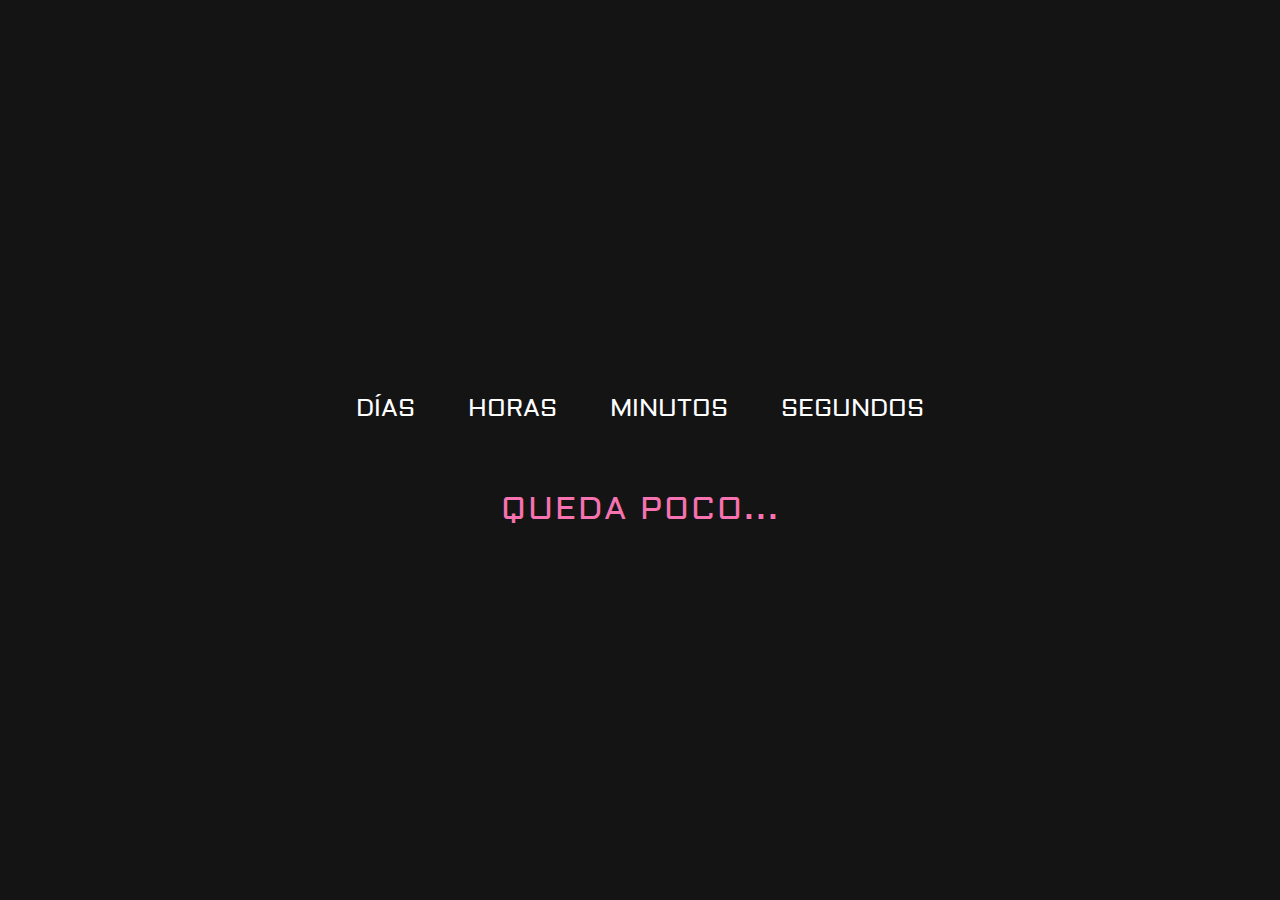
<file: index.html>
<!DOCTYPE html>
<html lang="es">
  <head>
    <meta charset="UTF-8" />
    <meta name="viewport" content="width=device-width, initial-scale=1.0" />
    <link rel="shortcut icon" type="image/png" href="./favicon.png" />
    <title>Sopresa</title>
    <link rel="stylesheet" href="style.css" />
  </head>
  <body>
    <div class="container">
      <h1 id="headline"></h1>
      <div id="countdown">
        <ul>
          <li><span id="days"></span> Días</li>
          <li><span id="hours"></span> Horas</li>
          <li><span id="minutes"></span> Minutos</li>
          <li><span id="seconds"></span> Segundos</li>
        </ul>
      </div>
      <div class="alerta" id="alerta">
        <h1>Queda poco...</h1>
      </div>
      <div id="content" class="emoji" style="display: none">
        <span>🥳</span>
        <span>🎉</span>
        <span>🎂</span>

        <button
          id="redirectButton"
          class="btn-redirect"
          onclick="window.location.href='./happy-birthday-master/index.html'"
        >
          Ir a la página 🎉
        </button>
        
      </div>
    </div>

    <script src="script.js"></script>
  </body>
</html>
</file>
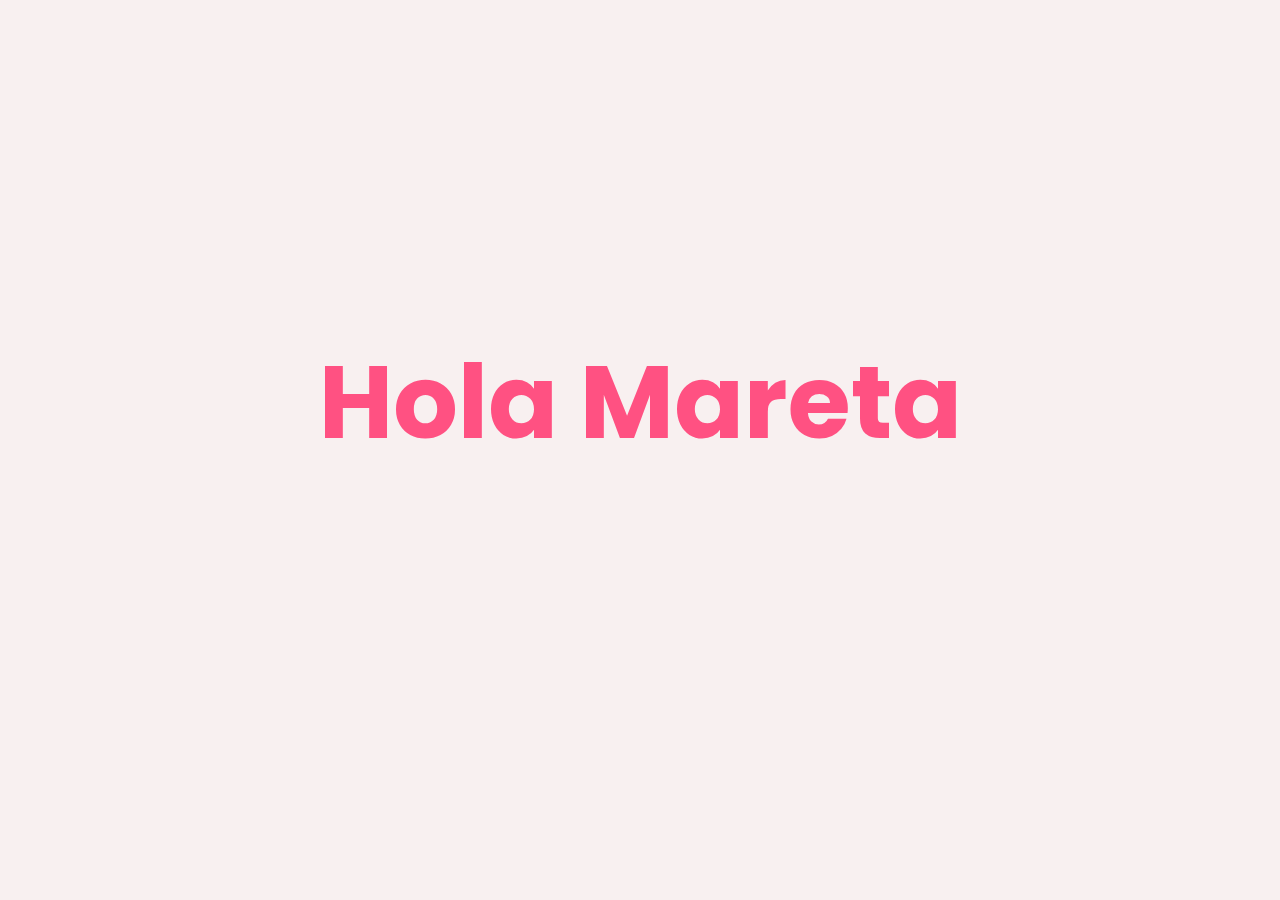
<file: happy-birthday-master/index.html>
<!DOCTYPE html>
<html lang="en">

<head>
  <meta charset="UTF-8">
  <meta name="viewport" content="width=device-width, initial-scale=1.0">
  <meta http-equiv="X-UA-Compatible" content="ie=edge">
  <title>Sopresa</title>
  <link href="https://fonts.googleapis.com/css?family=Work+Sans:300,400" rel="stylesheet">
  <link rel="shortcut icon" type="image/png" href="img/favicon.png" />
  <link rel="stylesheet" href="style/style.css">
</head>

<body>
  <div class="container">
    <div class="one">
      <h1 class="one">
        <span data-node-name="greeting">Hey</span>
        <span data-node-name="name">Lydia</span>
      </h1>
      <p class="two" data-node-name="greetingText"></p>
    </div>
    <div class="three">
      <p data-node-name="text1">It's your birthday!!! :D</p>
    </div>
    <div class="three-extra">
      <p data-node-name="text1Extra">It's your birthday!!! :D</p>
    </div>
    <div class="four">
      <div class="text-box">
        <p class="hbd-chatbox" data-node-name="textInChatBox">Happy birthday to you!! Yeee! Many many happy blah...</p>
        <p class="fake-btn" data-node-name="sendButtonLabel">Send</p>
      </div>
    </div>
    <div class="five">
      <p class="idea-1" data-node-name="text2">That's what I was going to do.</p>
      <p class="idea-2" data-node-name="text3">But then I stopped.</p>
      <p class="idea-3">
        <span data-node-name="text4">I realised, I wanted to do something</span><br>
        <br><strong data-node-name="text4Adjective">special</strong></p>
      <p class="idea-4" data-node-name="text5Entry">Because,</p>
      <p class="idea-5">
        <span data-node-name="text5Content">You are Special</span>
        <span class="smiley" data-node-name="smiley">:)</span>
      </p>
      <p class="idea-6" data-node-name="text6"></p>
      <p class="idea-7" data-node-name="text7"></p>
      <p class="idea-8">
        <span data-node-name="bigTextPart1">S</span>
        <span data-node-name="bigTextPart2">O</span>
      </p>
      <p class="idea-9" data-node-name="text8"></p>
      <p class="idea-10" data-node-name="text9"></p>
      <p class="idea-11" data-node-name="text10"></p>
      <p class="idea-12" data-node-name="text11"></p>
    </div>


    <div class="seven">
      <div class="baloons">
        <img src="img/ballon2.svg" alt="">
        <img src="img/ballon1.svg" alt="">
        <img src="img/ballon3.svg" alt="">
        <img src="img/ballon1.svg" alt="">
        <img src="img/ballon2.svg" alt="">
        <img src="img/ballon3.svg" alt="">
        <img src="img/ballon2.svg" alt="">
        <img src="img/ballon3.svg" alt="">
        <img src="img/ballon1.svg" alt="">
        <img src="img/ballon2.svg" alt="">
        <img src="img/ballon3.svg" alt="">
        <img src="img/ballon2.svg" alt="">
        <img src="img/ballon1.svg" alt="">
        <img src="img/ballon3.svg" alt="">
        <img src="img/ballon2.svg" alt="">
        <img src="img/ballon3.svg" alt="">
        <img src="img/ballon1.svg" alt="">
        <img src="img/ballon2.svg" alt="">
        <img src="img/ballon1.svg" alt="">
        <img src="img/ballon3.svg" alt="">
        <img src="img/ballon3.svg" alt="">
        <img src="img/ballon1.svg" alt="">
        <img src="img/ballon2.svg" alt="">
        <img src="img/ballon3.svg" alt="">
        <img src="img/ballon2.svg" alt="">
        <img src="img/ballon1.svg" alt="">
        <img src="img/ballon3.svg" alt="">
        <img src="img/ballon2.svg" alt="">
        <img src="img/ballon3.svg" alt="">
        <img src="img/ballon1.svg" alt="">
        <img src="img/ballon2.svg" alt="">
        <img src="img/ballon1.svg" alt="">
        <img src="img/ballon3.svg" alt="">
      </div>
    </div>
  </div>
</body>

<script src="https://cdnjs.cloudflare.com/ajax/libs/gsap/3.12.2/gsap.min.js"></script>
<script type="application/javascript" src="script/main.js"></script>

</html>
</file>
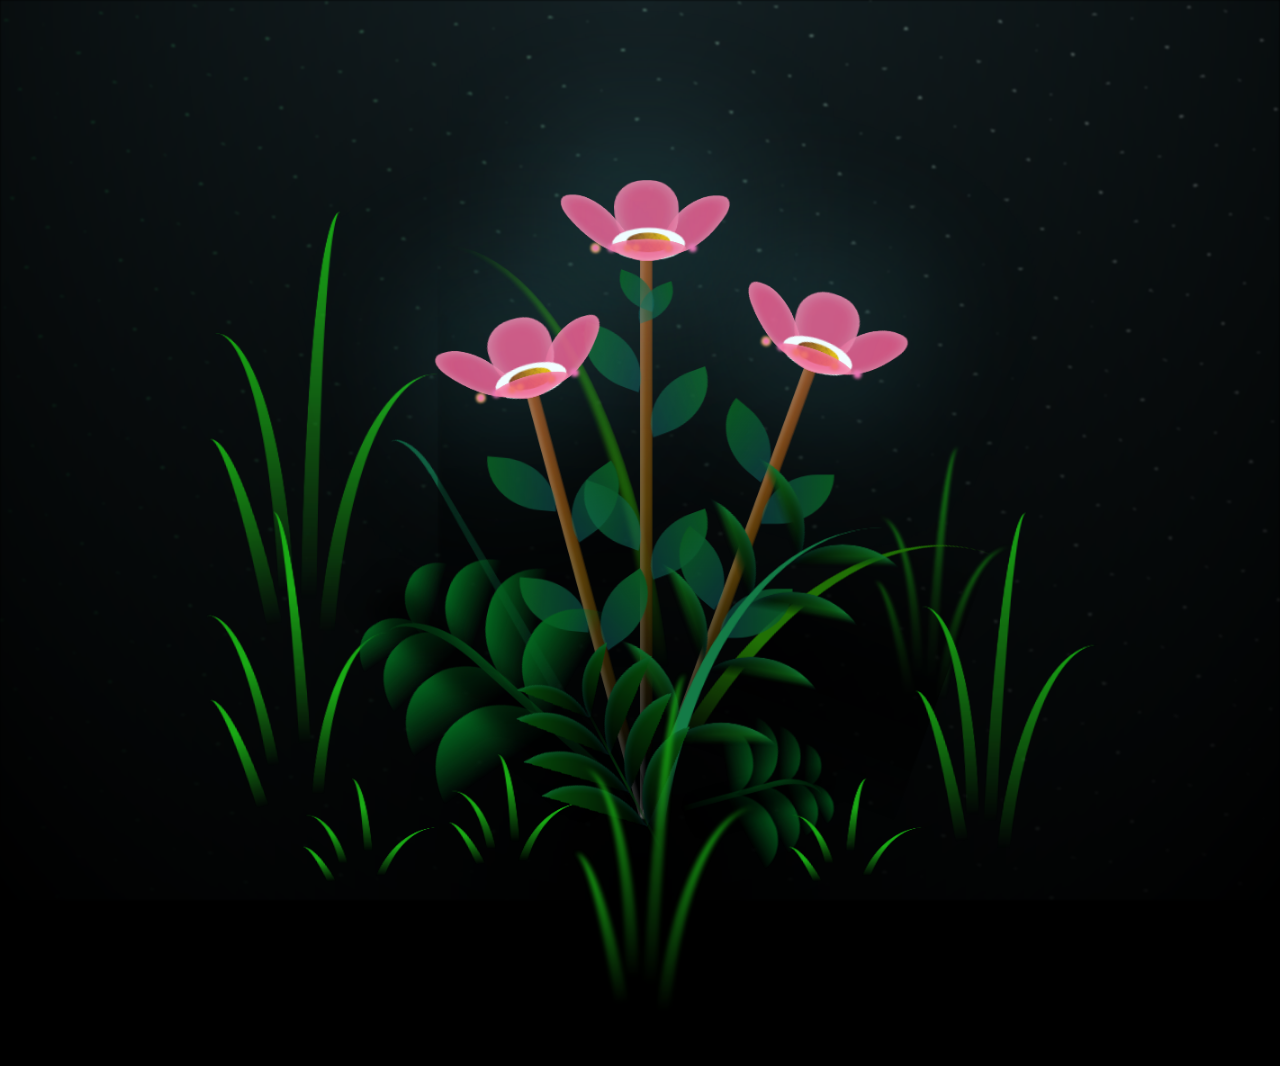
<file: flowers/flower.html>
<!DOCTYPE html>
<html lang="es">
  <head>
    <meta charset="UTF-8" />
    <meta http-equiv="X-UA-Compatible" content="IE=edge" />
    <meta name="viewport" content="width=device-width, initial-scale=1.0" />
    <link rel="stylesheet" href="css/main.css" />
    <link rel="shortcut icon" type="image/png" href="./favicon.png" />
    <title>Sopresa</title>
  </head>
  <body class="container">
    <div class="felicidades-text">
      <p>Felices!!!</p>
      <p class="grande">19</p>
  </div>
  <div class="mensaje-secundario">
      <p>Pásatelo muy bien en tu día cariño<br>😘😘😘</p>
  </div>
    <button class="volver-inicio" onclick="window.location.href='../happy-birthday-master/index.html'">Repetir</button>
  
    <div class="night"></div>
    <div class="flowers">
      <div class="flower flower--1">
        <div class="flower__leafs flower__leafs--1">
          <div class="flower__leaf flower__leaf--1"></div>
          <div class="flower__leaf flower__leaf--2"></div>
          <div class="flower__leaf flower__leaf--3"></div>
          <div class="flower__leaf flower__leaf--4"></div>
          <div class="flower__white-circle"></div>

          <div class="flower__light flower__light--1"></div>
          <div class="flower__light flower__light--2"></div>
          <div class="flower__light flower__light--3"></div>
          <div class="flower__light flower__light--4"></div>
          <div class="flower__light flower__light--5"></div>
          <div class="flower__light flower__light--6"></div>
          <div class="flower__light flower__light--7"></div>
          <div class="flower__light flower__light--8"></div>
        </div>
        <div class="flower__line">
          <div class="flower__line__leaf flower__line__leaf--1"></div>
          <div class="flower__line__leaf flower__line__leaf--2"></div>
          <div class="flower__line__leaf flower__line__leaf--3"></div>
          <div class="flower__line__leaf flower__line__leaf--4"></div>
          <div class="flower__line__leaf flower__line__leaf--5"></div>
          <div class="flower__line__leaf flower__line__leaf--6"></div>
        </div>
      </div>

      <div class="flower flower--2">
        <div class="flower__leafs flower__leafs--2">
          <div class="flower__leaf flower__leaf--1"></div>
          <div class="flower__leaf flower__leaf--2"></div>
          <div class="flower__leaf flower__leaf--3"></div>
          <div class="flower__leaf flower__leaf--4"></div>
          <div class="flower__white-circle"></div>

          <div class="flower__light flower__light--1"></div>
          <div class="flower__light flower__light--2"></div>
          <div class="flower__light flower__light--3"></div>
          <div class="flower__light flower__light--4"></div>
          <div class="flower__light flower__light--5"></div>
          <div class="flower__light flower__light--6"></div>
          <div class="flower__light flower__light--7"></div>
          <div class="flower__light flower__light--8"></div>
        </div>
        <div class="flower__line">
          <div class="flower__line__leaf flower__line__leaf--1"></div>
          <div class="flower__line__leaf flower__line__leaf--2"></div>
          <div class="flower__line__leaf flower__line__leaf--3"></div>
          <div class="flower__line__leaf flower__line__leaf--4"></div>
        </div>
      </div>

      <div class="flower flower--3">
        <div class="flower__leafs flower__leafs--3">
          <div class="flower__leaf flower__leaf--1"></div>
          <div class="flower__leaf flower__leaf--2"></div>
          <div class="flower__leaf flower__leaf--3"></div>
          <div class="flower__leaf flower__leaf--4"></div>
          <div class="flower__white-circle"></div>

          <div class="flower__light flower__light--1"></div>
          <div class="flower__light flower__light--2"></div>
          <div class="flower__light flower__light--3"></div>
          <div class="flower__light flower__light--4"></div>
          <div class="flower__light flower__light--5"></div>
          <div class="flower__light flower__light--6"></div>
          <div class="flower__light flower__light--7"></div>
          <div class="flower__light flower__light--8"></div>
        </div>
        <div class="flower__line">
          <div class="flower__line__leaf flower__line__leaf--1"></div>
          <div class="flower__line__leaf flower__line__leaf--2"></div>
          <div class="flower__line__leaf flower__line__leaf--3"></div>
          <div class="flower__line__leaf flower__line__leaf--4"></div>
        </div>
      </div>

      <div class="grow-ans" style="--d: 1.2s">
        <div class="flower__g-long">
          <div class="flower__g-long__top"></div>
          <div class="flower__g-long__bottom"></div>
        </div>
      </div>

      <div class="growing-grass">
        <div class="flower__grass flower__grass--1">
          <div class="flower__grass--top"></div>
          <div class="flower__grass--bottom"></div>
          <div class="flower__grass__leaf flower__grass__leaf--1"></div>
          <div class="flower__grass__leaf flower__grass__leaf--2"></div>
          <div class="flower__grass__leaf flower__grass__leaf--3"></div>
          <div class="flower__grass__leaf flower__grass__leaf--4"></div>
          <div class="flower__grass__leaf flower__grass__leaf--5"></div>
          <div class="flower__grass__leaf flower__grass__leaf--6"></div>
          <div class="flower__grass__leaf flower__grass__leaf--7"></div>
          <div class="flower__grass__leaf flower__grass__leaf--8"></div>
          <div class="flower__grass__overlay"></div>
        </div>
      </div>

      <div class="growing-grass">
        <div class="flower__grass flower__grass--2">
          <div class="flower__grass--top"></div>
          <div class="flower__grass--bottom"></div>
          <div class="flower__grass__leaf flower__grass__leaf--1"></div>
          <div class="flower__grass__leaf flower__grass__leaf--2"></div>
          <div class="flower__grass__leaf flower__grass__leaf--3"></div>
          <div class="flower__grass__leaf flower__grass__leaf--4"></div>
          <div class="flower__grass__leaf flower__grass__leaf--5"></div>
          <div class="flower__grass__leaf flower__grass__leaf--6"></div>
          <div class="flower__grass__leaf flower__grass__leaf--7"></div>
          <div class="flower__grass__leaf flower__grass__leaf--8"></div>
          <div class="flower__grass__overlay"></div>
        </div>
      </div>

      <div class="grow-ans" style="--d: 2.4s">
        <div class="flower__g-right flower__g-right--1">
          <div class="leaf"></div>
        </div>
      </div>

      <div class="grow-ans" style="--d: 2.8s">
        <div class="flower__g-right flower__g-right--2">
          <div class="leaf"></div>
        </div>
      </div>

      <div class="grow-ans" style="--d: 2.8s">
        <div class="flower__g-front">
          <div
            class="flower__g-front__leaf-wrapper flower__g-front__leaf-wrapper--1"
          >
            <div class="flower__g-front__leaf"></div>
          </div>
          <div
            class="flower__g-front__leaf-wrapper flower__g-front__leaf-wrapper--2"
          >
            <div class="flower__g-front__leaf"></div>
          </div>
          <div
            class="flower__g-front__leaf-wrapper flower__g-front__leaf-wrapper--3"
          >
            <div class="flower__g-front__leaf"></div>
          </div>
          <div
            class="flower__g-front__leaf-wrapper flower__g-front__leaf-wrapper--4"
          >
            <div class="flower__g-front__leaf"></div>
          </div>
          <div
            class="flower__g-front__leaf-wrapper flower__g-front__leaf-wrapper--5"
          >
            <div class="flower__g-front__leaf"></div>
          </div>
          <div
            class="flower__g-front__leaf-wrapper flower__g-front__leaf-wrapper--6"
          >
            <div class="flower__g-front__leaf"></div>
          </div>
          <div
            class="flower__g-front__leaf-wrapper flower__g-front__leaf-wrapper--7"
          >
            <div class="flower__g-front__leaf"></div>
          </div>
          <div
            class="flower__g-front__leaf-wrapper flower__g-front__leaf-wrapper--8"
          >
            <div class="flower__g-front__leaf"></div>
          </div>
          <div class="flower__g-front__line"></div>
        </div>
      </div>

      <div class="grow-ans" style="--d: 3.2s">
        <div class="flower__g-fr">
          <div class="leaf"></div>
          <div class="flower__g-fr__leaf flower__g-fr__leaf--1"></div>
          <div class="flower__g-fr__leaf flower__g-fr__leaf--2"></div>
          <div class="flower__g-fr__leaf flower__g-fr__leaf--3"></div>
          <div class="flower__g-fr__leaf flower__g-fr__leaf--4"></div>
          <div class="flower__g-fr__leaf flower__g-fr__leaf--5"></div>
          <div class="flower__g-fr__leaf flower__g-fr__leaf--6"></div>
          <div class="flower__g-fr__leaf flower__g-fr__leaf--7"></div>
          <div class="flower__g-fr__leaf flower__g-fr__leaf--8"></div>
        </div>
      </div>

      <div class="long-g long-g--0">
        <div class="grow-ans" style="--d: 3s">
          <div class="leaf leaf--0"></div>
        </div>
        <div class="grow-ans" style="--d: 2.2s">
          <div class="leaf leaf--1"></div>
        </div>
        <div class="grow-ans" style="--d: 3.4s">
          <div class="leaf leaf--2"></div>
        </div>
        <div class="grow-ans" style="--d: 3.6s">
          <div class="leaf leaf--3"></div>
        </div>
      </div>

      <div class="long-g long-g--1">
        <div class="grow-ans" style="--d: 3.6s">
          <div class="leaf leaf--0"></div>
        </div>
        <div class="grow-ans" style="--d: 3.8s">
          <div class="leaf leaf--1"></div>
        </div>
        <div class="grow-ans" style="--d: 4s">
          <div class="leaf leaf--2"></div>
        </div>
        <div class="grow-ans" style="--d: 4.2s">
          <div class="leaf leaf--3"></div>
        </div>
      </div>

      <div class="long-g long-g--2">
        <div class="grow-ans" style="--d: 4s">
          <div class="leaf leaf--0"></div>
        </div>
        <div class="grow-ans" style="--d: 4.2s">
          <div class="leaf leaf--1"></div>
        </div>
        <div class="grow-ans" style="--d: 4.4s">
          <div class="leaf leaf--2"></div>
        </div>
        <div class="grow-ans" style="--d: 4.6s">
          <div class="leaf leaf--3"></div>
        </div>
      </div>

      <div class="long-g long-g--3">
        <div class="grow-ans" style="--d: 4s">
          <div class="leaf leaf--0"></div>
        </div>
        <div class="grow-ans" style="--d: 4.2s">
          <div class="leaf leaf--1"></div>
        </div>
        <div class="grow-ans" style="--d: 3s">
          <div class="leaf leaf--2"></div>
        </div>
        <div class="grow-ans" style="--d: 3.6s">
          <div class="leaf leaf--3"></div>
        </div>
      </div>

      <div class="long-g long-g--4">
        <div class="grow-ans" style="--d: 4s">
          <div class="leaf leaf--0"></div>
        </div>
        <div class="grow-ans" style="--d: 4.2s">
          <div class="leaf leaf--1"></div>
        </div>
        <div class="grow-ans" style="--d: 3s">
          <div class="leaf leaf--2"></div>
        </div>
        <div class="grow-ans" style="--d: 3.6s">
          <div class="leaf leaf--3"></div>
        </div>
      </div>

      <div class="long-g long-g--5">
        <div class="grow-ans" style="--d: 4s">
          <div class="leaf leaf--0"></div>
        </div>
        <div class="grow-ans" style="--d: 4.2s">
          <div class="leaf leaf--1"></div>
        </div>
        <div class="grow-ans" style="--d: 3s">
          <div class="leaf leaf--2"></div>
        </div>
        <div class="grow-ans" style="--d: 3.6s">
          <div class="leaf leaf--3"></div>
        </div>
      </div>

      <div class="long-g long-g--6">
        <div class="grow-ans" style="--d: 4.2s">
          <div class="leaf leaf--0"></div>
        </div>
        <div class="grow-ans" style="--d: 4.4s">
          <div class="leaf leaf--1"></div>
        </div>
        <div class="grow-ans" style="--d: 4.6s">
          <div class="leaf leaf--2"></div>
        </div>
        <div class="grow-ans" style="--d: 4.8s">
          <div class="leaf leaf--3"></div>
        </div>
      </div>

      <div class="long-g long-g--7">
        <div class="grow-ans" style="--d: 3s">
          <div class="leaf leaf--0"></div>
        </div>
        <div class="grow-ans" style="--d: 3.2s">
          <div class="leaf leaf--1"></div>
        </div>
        <div class="grow-ans" style="--d: 3.5s">
          <div class="leaf leaf--2"></div>
        </div>
        <div class="grow-ans" style="--d: 3.6s">
          <div class="leaf leaf--3"></div>
        </div>
      </div>
    </div>

    <script src="main.js"></script>
  </body>
</html>
</file>
<file: style.css>
@import url('https://fonts.googleapis.com/css2?family=Aldrich&family=Damion&family=Lobster&family=Luxurious+Script&display=swap');
/* general styling */
:root {
    --smaller: 0.75;
    --primary-color: #1e1e1e;
    --secondary-color: #252525;
    --text-color: #f5f5f5;
    --accent-color: #f672b0;
  }  

* {
  box-sizing: border-box;
  margin: 0;
  padding: 0;
}

html,
body {
  height: 100%;
  margin: 0;
  font-family: "Aldrich", serif;
}

body {
  align-items: center;
  background-color: #141414;
  display: flex;
}

.container {
  color: #333;
  margin: 0 auto;
  text-align: center;
}

h1 {
  font-weight: normal;
  letter-spacing: 0.125rem;
  text-transform: uppercase;
  color: var(--accent-color);
}

li {
  display: inline-block;
  font-size: 1.5em;
  list-style-type: none;
  padding: 1em;
  text-transform: uppercase;
  color: white;
  border-radius: 15px;
}

li span {
  display: block;
  font-size: 4.5rem;
  transition: transform 0.3s ease-out, opacity 0.3s ease-out;
  opacity: 1;
}
li span #days,#hours,#minutes,#seconds{
  color: #f672b0;
}
/* Efecto cuando cambia el número */
li span.changed {
  opacity: 0;
  transform: scale(0.8);
  animation: fadeInScale 0.5s ease-out forwards;
}
/* 🎈 Animación del contenido final */
.emoji {
  display: none;
  padding: 1rem;
  animation: bounceIn 0.8s ease-out forwards;
}
.emoji1 {
  padding: 1rem;
  animation: bounceIn 0.8s ease-out forwards;
}
@keyframes bounceIn {
  0% { transform: scale(0.5); opacity: 0; }
  60% { transform: scale(1.1); opacity: 1; }
  100% { transform: scale(1); }
}


.emoji1 {
  padding: 1rem;
}
.emoji span {
  font-size: 4rem;
  padding: 0 0.5rem;
}
.emoji1 span {
  font-size: 4rem;
  padding: 0 0.5rem;
}
/* Estilos para el botón de redirección */
.btn-redirect {
  margin: auto;
  display: none; /* Inicialmente oculto */
  margin-top: 20px;
  padding: 12px 24px;
  font-size: 18px;
  font-weight: bold;
  color: white;
  background-color: #ff4f81;
  border: none;
  border-radius: 8px;
  cursor: pointer;
  transition: background 0.3s ease, transform 0.2s ease;
}

/* Efecto hover */
.btn-redirect:hover {
  background-color: #ff789e;
  transform: scale(1.05);
}

/* Efecto al hacer clic */
.btn-redirect:active {
  background-color: #ff789e;
  transform: scale(0.95);
}
.btn-redirect1 {
  margin: auto;
  margin-top: 20px;
  padding: 12px 24px;
  font-size: 18px;
  font-weight: bold;
  color: white;
  background-color: #ff4f81;
  border: none;
  border-radius: 8px;
  cursor: pointer;
  transition: background 0.3s ease, transform 0.2s ease;
}

/* Efecto hover */
.btn-redirect1:hover {
  background-color: #e04e2a;
  transform: scale(1.05);
}

/* Efecto al hacer clic */
.btn-redirect1:active {
  background-color: #c74420;
  transform: scale(0.95);
}
.alerta {
  margin-top: 40px;
}
.alerta h1{
  color: #f672b0;
}
@media all and (max-width: 768px) {
  h1 {
    font-size: calc(1.5rem * var(--smaller));
  }

  li {
    font-size: calc(1.125rem * var(--smaller));
  }

  li span {
    font-size: calc(3.375rem * var(--smaller));
  }
}
</file>
<file: happy-birthday-master/style/style.css>
@import url('https://fonts.googleapis.com/css2?family=Poppins:wght@300;400;600&display=swap');

html {
  box-sizing: border-box;
}

body {
  margin: 0;
  font-family: 'Poppins', sans-serif;
  background-color: #f8f0f0;
  color: #333;
}

.container {
  display: flex;
  height: 100vh;
  width: 100%;
  margin: 0 auto;
  text-align: center;
  visibility: hidden;
  position: relative;
  overflow: hidden;
}

.container div.six {
  top: 10vh;
  z-index: 1;
}

.container div.seven,
.container div.eight {
  width: 100vw;
  height: 100vh;
  position: fixed;
  top: 0;
}

.container > div {
  position: absolute;
  width: 100%;
  height: 100vh;
  flex-direction: column;
  left: 0;
  right: 0;
  display: flex;
  justify-content: center;
  align-items: center;
  align-content: center;
}

.one {
  font-size: 8vw; /* Tamaño ajustable */
  color: #ff4f81;
}

.one > img {
  vertical-align: middle;
  margin-bottom: 10px;
  max-width: 100%;
  height: auto;
}

.two {
  font-size: 3rem; /* Ajustado para mejor legibilidad */
  font-weight: lighter;
  color: #ff69b4;
}

.three {
  font-size: 8vw;
  color: #ff1493;
}

.three-extra {
  font-size: 5vw;
  color: #d63e70;
}

.four .text-box {
  width: 600px;
  margin: 0 auto;
  border: 3px solid #ff8db1;
  background-color: #ffe1f1;
  border-radius: 5px;
  padding: 10px;
  position: relative;
  box-shadow: 2px 2px 10px rgba(0, 0, 0, 0.5); /* Sombra para profundidad */
}

.text-box p {
  margin: 0;
  text-align: left;
  color: #444;
}

.text-box span {
  visibility: hidden;
}

.text-box .fake-btn {
  position: absolute;
  right: 5px;
  bottom: 5px;
  color: #fff;
  background-color: #ff4f81;
  padding: 5px 8px;
  border-radius: 3px;
}

.five p {
  font-size: 2rem;
  position: absolute;
  left: 0;
  right: 0;
}
.idea-1,
.idea-2,
.idea-3 {
  font-size: 2rem;
  color: #d63e70;
}
.idea-3 strong {
  padding: 3px 5px;
  border-radius: 3px;
  display: inline-block;
  color: #ff1493;
}
.idea-4{
  font-size: 2rem;
  color: #ff8db1;
}
.five .idea-5 {
  font-size: 2rem;
  color: #ff8db1;
}

.idea-5 span,
.idea-6 span,
.wish-hbd span {
  display: inline-block;
}

.idea-6 span {
  font-size: 15rem;
}
.idea-6 {
  font-size: 2rem;
  color: #ff66b2; /* Rosa suave */
}

.idea-7 {
  font-size: 2rem;
  color: #ff4d94; /* Rosa oscuro */
}

.idea-8 {
  font-size: 3rem;
  color: #ff1493; /* Rosa brillante */
}

.idea-9, .idea-10, .idea-11, .idea-12 {
  font-size: 2rem;
  color: #d63e70; /* Rosa claro */
}
.six {
  position: relative;
}

.six img {
  display: inline-block;
  max-width: 100%;
  height: auto;
}

.six .hat {
  position: absolute;
  width: 80px;
  top: -35px;
  left: 41.5%;
}

.baloons img {
  display: inline-block;
  position: absolute;
}

.baloons img:nth-child(even) {
  left: -10%;
}

.baloons img:nth-child(odd) {
  right: -10%;
}

.baloons img:nth-child(3n + 0) {
  left: 30%;
}

.eight svg {
  width: 25px;
  position: absolute;
  top: 0;
  left: 0;
  visibility: hidden;
  z-index: -1;
}

.eight svg:nth-child(1) {
  top: 7vh;
  left: 5vw;
  fill: #bd6ecf;
}

.eight svg:nth-child(2) {
  top: 23vh;
  left: 35vw;
  fill: #7dd175;
}

.eight svg:nth-child(3) {
  top: 33vh;
  left: 23vw;
  fill: #349d8b;
}

.eight svg:nth-child(4) {
  top: 43vh;
  left: 57vw;
  fill: #347a9d;
}

.eight svg:nth-child(5) {
  top: 68vh;
  left: 7vw;
  fill: #c66053;
}

.eight svg:nth-child(6) {
  top: 42vh;
  left: 77vw;
  fill: #bfaa40;
}

.eight svg:nth-child(7) {
  top: 68vh;
  left: 83vw;
  fill: #e3bae8;
}

.eight svg:nth-child(8) {
  top: 86vh;
  left: 37vw;
  fill: #8762cb;
}

.eight svg:nth-child(9) {
  top: 94vh;
  left: 87vw;
  fill: #9a90da;
}

.wish-hbd {
  font-size: 3em;
  margin: 0;
  text-transform: uppercase;
}

.wish h5 {
  font-weight: lighter;
  font-size: 2rem;
  margin: 10px 0 0;
}

.nine p {
  font-size: 2rem;
  font-weight: lighter;
}

#replay {
  z-index: 3;
  cursor: pointer;
}

/* Media Queries */
@media screen and (max-height: 1000px) {
  .six .hat {
    left: 40%;
  }
}

@media screen and (max-height: 800px) {
  .six .hat {
    left: 37%;
  }
}

@media screen and (max-height: 700px) {
  .six .hat {
    left: 32%;
  }
}

@media screen and (max-height: 850px) and (max-width: 450px) {
  .six .hat {
    left: 32%;
  }
}

@media screen and (max-width: 500px) {
  .container {
    width: 95%;
  }

  .four .text-box {
    width: 93%;
  }


  .idea-5 span {
    display: block;
  }

  .idea-6 span {
    font-size: 10rem;
  }

  .six .hat {
    width: 50px;
    top: -20px;
  }

  .wish-hbd {
    font-size: 2.5rem; /* Más grande para móviles */
  }

  .wish h5 {
    font-size: 1.4rem;
  }

  .nine p {
    font-size: 1.5rem;
    font-weight: lighter;
  }

  .one {
    font-size: 10vw; /* Ajustado para pantallas pequeñas */
  }

  .two {
    font-size: 2rem;
  }

  .three {
    font-size: 8vw;
  }
}
</file>
<file: flowers/css/main.css>
*,
*::after,
*::before {
  padding: 0;
  margin: 0;
  box-sizing: border-box;
}

:root {
  --dark-color: #000;
  font-family: "Poppins",Arial, Helvetica, sans-serif;
}

body {
  display: flex;
  align-items: flex-end;
  justify-content: center;
  min-height: 100vh;
  background-color: var(--dark-color);
  overflow: hidden;
  perspective: 1000px;
}

.night {
  position: fixed;
  left: 50%;
  top: 0;
  transform: translateX(-50%);
  width: 100%;
  height: 100%;
  filter: blur(0.1vmin);
  background-image: radial-gradient(ellipse at top, transparent 0%, var(--dark-color)), radial-gradient(ellipse at bottom, var(--dark-color), rgba(145, 233, 255, 0.2)), repeating-linear-gradient(220deg, rgb(0, 0, 0) 0px, rgb(0, 0, 0) 19px, transparent 19px, transparent 22px), repeating-linear-gradient(189deg, rgb(0, 0, 0) 0px, rgb(0, 0, 0) 19px, transparent 19px, transparent 22px), repeating-linear-gradient(148deg, rgb(0, 0, 0) 0px, rgb(0, 0, 0) 19px, transparent 19px, transparent 22px), linear-gradient(90deg, rgb(7, 107, 42), rgb(240, 240, 240));
}

.flowers {
  position: relative;
  transform: scale(0.9);
}

.flower {
  position: absolute;
  bottom: 10vmin;
  transform-origin: bottom center;
  z-index: 10;
  --fl-speed: 0.3s;
}
.flower--1 {
  -webkit-animation: moving-flower-1 4s linear infinite;
          animation: moving-flower-1 4s linear infinite;
}
.flower--1 .flower__line {
  height: 70vmin;
  -webkit-animation-delay: 0.3s;
          animation-delay: 0.3s;
}
.flower--1 .flower__line__leaf--1 {
  -webkit-animation: blooming-leaf-right var(--fl-speed) 1.6s backwards;
          animation: blooming-leaf-right var(--fl-speed) 1.6s backwards;
}
.flower--1 .flower__line__leaf--2 {
  -webkit-animation: blooming-leaf-right var(--fl-speed) 1.4s backwards;
          animation: blooming-leaf-right var(--fl-speed) 1.4s backwards;
}
.flower--1 .flower__line__leaf--3 {
  -webkit-animation: blooming-leaf-left var(--fl-speed) 1.2s backwards;
          animation: blooming-leaf-left var(--fl-speed) 1.2s backwards;
}
.flower--1 .flower__line__leaf--4 {
  -webkit-animation: blooming-leaf-left var(--fl-speed) 1s backwards;
          animation: blooming-leaf-left var(--fl-speed) 1s backwards;
}
.flower--1 .flower__line__leaf--5 {
  -webkit-animation: blooming-leaf-right var(--fl-speed) 1.8s backwards;
          animation: blooming-leaf-right var(--fl-speed) 1.8s backwards;
}
.flower--1 .flower__line__leaf--6 {
  -webkit-animation: blooming-leaf-left var(--fl-speed) 2s backwards;
          animation: blooming-leaf-left var(--fl-speed) 2s backwards;
}
.flower--2 {
  left: 50%;
  transform: rotate(20deg);
  -webkit-animation: moving-flower-2 4s linear infinite;
          animation: moving-flower-2 4s linear infinite;
}
.flower--2 .flower__line {
  height: 60vmin;
  -webkit-animation-delay: 0.6s;
          animation-delay: 0.6s;
}
.flower--2 .flower__line__leaf--1 {
  -webkit-animation: blooming-leaf-right var(--fl-speed) 1.9s backwards;
          animation: blooming-leaf-right var(--fl-speed) 1.9s backwards;
}
.flower--2 .flower__line__leaf--2 {
  -webkit-animation: blooming-leaf-right var(--fl-speed) 1.7s backwards;
          animation: blooming-leaf-right var(--fl-speed) 1.7s backwards;
}
.flower--2 .flower__line__leaf--3 {
  -webkit-animation: blooming-leaf-left var(--fl-speed) 1.5s backwards;
          animation: blooming-leaf-left var(--fl-speed) 1.5s backwards;
}
.flower--2 .flower__line__leaf--4 {
  -webkit-animation: blooming-leaf-left var(--fl-speed) 1.3s backwards;
          animation: blooming-leaf-left var(--fl-speed) 1.3s backwards;
}
.flower--3 {
  left: 50%;
  transform: rotate(-15deg);
  -webkit-animation: moving-flower-3 4s linear infinite;
          animation: moving-flower-3 4s linear infinite;
}
.flower--3 .flower__line {
  -webkit-animation-delay: 0.9s;
          animation-delay: 0.9s;
}
.flower--3 .flower__line__leaf--1 {
  -webkit-animation: blooming-leaf-right var(--fl-speed) 2.5s backwards;
          animation: blooming-leaf-right var(--fl-speed) 2.5s backwards;
}
.flower--3 .flower__line__leaf--2 {
  -webkit-animation: blooming-leaf-right var(--fl-speed) 2.3s backwards;
          animation: blooming-leaf-right var(--fl-speed) 2.3s backwards;
}
.flower--3 .flower__line__leaf--3 {
  -webkit-animation: blooming-leaf-left var(--fl-speed) 2.1s backwards;
          animation: blooming-leaf-left var(--fl-speed) 2.1s backwards;
}
.flower--3 .flower__line__leaf--4 {
  -webkit-animation: blooming-leaf-left var(--fl-speed) 1.9s backwards;
          animation: blooming-leaf-left var(--fl-speed) 1.9s backwards;
}
.flower__leafs {
  position: relative;
  -webkit-animation: blooming-flower 2s backwards;
          animation: blooming-flower 2s backwards;
}
.flower__leafs--1 {
  -webkit-animation-delay: 1.1s;
          animation-delay: 1.1s;
}
.flower__leafs--2 {
  -webkit-animation-delay: 1.4s;
          animation-delay: 1.4s;
}
.flower__leafs--3 {
  -webkit-animation-delay: 1.7s;
          animation-delay: 1.7s;
}
.flower__leafs::after {
  content: "";
  position: absolute;
  left: 0;
  top: 0;
  transform: translate(-50%, -100%);
  width: 8vmin;
  height: 8vmin;
  background-color: #6bf0ff;
  filter: blur(10vmin);
}
.flower__leaf {
  position: absolute;
  bottom: 0;
  left: 50%;
  width: 8vmin;
  height: 11vmin;
  border-radius: 51% 49% 47% 53%/44% 45% 55% 69%;
  background-color: #f672b0;
  background-image: linear-gradient(to top, #ee5286, #ee5286);
  transform-origin: bottom center;
  opacity: 0.9;
  box-shadow: inset 0 0 2vmin rgba(255, 255, 255, 0.5);
}
.flower__leaf--1 {
  transform: translate(-10%, 1%) rotateY(40deg) rotateX(-50deg);
}
.flower__leaf--2 {
  transform: translate(-50%, -4%) rotateX(40deg);
}
.flower__leaf--3 {
  transform: translate(-90%, 0%) rotateY(45deg) rotateX(50deg);
}
.flower__leaf--4 {
  width: 8vmin;
  height: 8vmin;
  transform-origin: bottom left;
  border-radius: 4vmin 10vmin 4vmin 4vmin;
  transform: translate(0%, 18%) rotateX(70deg) rotate(-43deg);
  background-image: linear-gradient(to top, #ee5286, #ee5286);
  z-index: 1;
  opacity: 0.8;
}
.flower__white-circle {
  position: absolute;
  left: -3.5vmin;
  top: -3vmin;
  width: 9vmin;
  height: 4vmin;
  border-radius: 50%;
  background-color: #fff;
}
.flower__white-circle::after {
  content: "";
  position: absolute;
  left: 50%;
  top: 45%;
  transform: translate(-50%, -50%);
  width: 60%;
  height: 60%;
  border-radius: inherit;
  background-image: repeating-linear-gradient(135deg, rgba(0, 0, 0, 0.03) 0px, rgba(0, 0, 0, 0.03) 1px, transparent 1px, transparent 12px), repeating-linear-gradient(45deg, rgba(0, 0, 0, 0.03) 0px, rgba(0, 0, 0, 0.03) 1px, transparent 1px, transparent 12px), repeating-linear-gradient(67.5deg, rgba(0, 0, 0, 0.03) 0px, rgba(0, 0, 0, 0.03) 1px, transparent 1px, transparent 12px), repeating-linear-gradient(135deg, rgba(0, 0, 0, 0.03) 0px, rgba(0, 0, 0, 0.03) 1px, transparent 1px, transparent 12px), repeating-linear-gradient(45deg, rgba(0, 0, 0, 0.03) 0px, rgba(0, 0, 0, 0.03) 1px, transparent 1px, transparent 12px), repeating-linear-gradient(112.5deg, rgba(0, 0, 0, 0.03) 0px, rgba(0, 0, 0, 0.03) 1px, transparent 1px, transparent 12px), repeating-linear-gradient(112.5deg, rgba(0, 0, 0, 0.03) 0px, rgba(0, 0, 0, 0.03) 1px, transparent 1px, transparent 12px), repeating-linear-gradient(45deg, rgba(0, 0, 0, 0.03) 0px, rgba(0, 0, 0, 0.03) 1px, transparent 1px, transparent 12px), repeating-linear-gradient(22.5deg, rgba(0, 0, 0, 0.03) 0px, rgba(0, 0, 0, 0.03) 1px, transparent 1px, transparent 12px), repeating-linear-gradient(45deg, rgba(0, 0, 0, 0.03) 0px, rgba(0, 0, 0, 0.03) 1px, transparent 1px, transparent 12px), repeating-linear-gradient(22.5deg, rgba(0, 0, 0, 0.03) 0px, rgba(0, 0, 0, 0.03) 1px, transparent 1px, transparent 12px), repeating-linear-gradient(135deg, rgba(0, 0, 0, 0.03) 0px, rgba(0, 0, 0, 0.03) 1px, transparent 1px, transparent 12px), repeating-linear-gradient(157.5deg, rgba(0, 0, 0, 0.03) 0px, rgba(0, 0, 0, 0.03) 1px, transparent 1px, transparent 12px), repeating-linear-gradient(67.5deg, rgba(0, 0, 0, 0.03) 0px, rgba(0, 0, 0, 0.03) 1px, transparent 1px, transparent 12px), repeating-linear-gradient(67.5deg, rgba(0, 0, 0, 0.03) 0px, rgba(0, 0, 0, 0.03) 1px, transparent 1px, transparent 12px), linear-gradient(90deg, rgb(127, 47, 21), rgb(255, 206, 0));
}
.flower__line {
  height: 55vmin;
  width: 1.5vmin;
  background-image: linear-gradient(to left, rgba(0, 0, 0, 0.2), transparent, rgba(255, 255, 255, 0.2)), linear-gradient(to top, transparent 10%, #583e08, #944415);
  box-shadow: inset 0 0 2px rgba(0, 0, 0, 0.5);
  -webkit-animation: grow-flower-tree 4s backwards;
          animation: grow-flower-tree 4s backwards;
}
.flower__line__leaf {
  --w: 7vmin;
  --h: calc(var(--w) + 2vmin);
  position: absolute;
  top: 20%;
  left: 90%;
  width: var(--w);
  height: var(--h);
  border-top-right-radius: var(--h);
  border-bottom-left-radius: var(--h);
  background-image: linear-gradient(to top, rgba(20, 117, 122, 0.4), #095721);
}
.flower__line__leaf--1 {
  transform: rotate(70deg) rotateY(30deg);
}
.flower__line__leaf--2 {
  top: 45%;
  transform: rotate(70deg) rotateY(30deg);
}
.flower__line__leaf--3, .flower__line__leaf--4, .flower__line__leaf--6 {
  border-top-right-radius: 0;
  border-bottom-left-radius: 0;
  border-top-left-radius: var(--h);
  border-bottom-right-radius: var(--h);
  left: -460%;
  top: 12%;
  transform: rotate(-70deg) rotateY(30deg);
}
.flower__line__leaf--4 {
  top: 40%;
}
.flower__line__leaf--5 {
  top: 0;
  transform-origin: left;
  transform: rotate(70deg) rotateY(30deg) scale(0.6);
}
.flower__line__leaf--6 {
  top: -2%;
  left: -450%;
  transform-origin: right;
  transform: rotate(-70deg) rotateY(30deg) scale(0.6);
}
.flower__light {
  position: absolute;
  bottom: 0vmin;
  width: 1vmin;
  height: 1vmin;
  background-color: rgb(255, 251, 0);
  border-radius: 50%;
  filter: blur(0.2vmin);
  -webkit-animation: light-ans 4s linear infinite backwards;
          animation: light-ans 4s linear infinite backwards;
}
.flower__light:nth-child(odd) {
  background-color: #f76baf;
}
.flower__light--1 {
  left: -2vmin;
  -webkit-animation-delay: 1s;
          animation-delay: 1s;
}
.flower__light--2 {
  left: 3vmin;
  -webkit-animation-delay: 0.5s;
          animation-delay: 0.5s;
}
.flower__light--3 {
  left: -6vmin;
  -webkit-animation-delay: 0.3s;
          animation-delay: 0.3s;
}
.flower__light--4 {
  left: 6vmin;
  -webkit-animation-delay: 0.9s;
          animation-delay: 0.9s;
}
.flower__light--5 {
  left: -1vmin;
  -webkit-animation-delay: 1.5s;
          animation-delay: 1.5s;
}
.flower__light--6 {
  left: -4vmin;
  -webkit-animation-delay: 3s;
          animation-delay: 3s;
}
.flower__light--7 {
  left: 3vmin;
  -webkit-animation-delay: 2s;
          animation-delay: 2s;
}
.flower__light--8 {
  left: -6vmin;
  -webkit-animation-delay: 3.5s;
          animation-delay: 3.5s;
}
.flower__grass {
  --c: #04661f;
  --line-w: 1.5vmin;
  position: absolute;
  bottom: 12vmin;
  left: -7vmin;
  display: flex;
  flex-direction: column;
  align-items: flex-end;
  z-index: 20;
  transform-origin: bottom center;
  transform: rotate(-48deg) rotateY(40deg);
}
.flower__grass--1 {
  -webkit-animation: moving-grass 2s linear infinite;
          animation: moving-grass 2s linear infinite;
}
.flower__grass--2 {
  left: 2vmin;
  bottom: 10vmin;
  transform: scale(0.5) rotate(75deg) rotateX(10deg) rotateY(-200deg);
  opacity: 0.8;
  z-index: 0;
  -webkit-animation: moving-grass--2 1.5s linear infinite;
          animation: moving-grass--2 1.5s linear infinite;
}
.flower__grass--top {
  width: 7vmin;
  height: 10vmin;
  border-top-right-radius: 100%;
  border-right: var(--line-w) solid var(--c);
  transform-origin: bottom center;
  transform: rotate(-2deg);
}
.flower__grass--bottom {
  margin-top: -2px;
  width: var(--line-w);
  height: 25vmin;
  background-image: linear-gradient(to top, transparent, var(--c));
}
.flower__grass__leaf {
  --size: 10vmin;
  position: absolute;
  width: calc(var(--size) * 2.1);
  height: var(--size);
  border-top-left-radius: var(--size);
  border-top-right-radius: var(--size);
  background-image: linear-gradient(to top, transparent, transparent 30%, var(--c));
  z-index: 100;
}
.flower__grass__leaf--1 {
  top: -6%;
  left: 30%;
  --size: 6vmin;
  transform: rotate(-20deg);
  -webkit-animation: growing-grass-ans--1 2s 2.6s backwards;
          animation: growing-grass-ans--1 2s 2.6s backwards;
}
@-webkit-keyframes growing-grass-ans--1 {
  0% {
    transform-origin: bottom left;
    transform: rotate(-20deg) scale(0);
  }
}
@keyframes growing-grass-ans--1 {
  0% {
    transform-origin: bottom left;
    transform: rotate(-20deg) scale(0);
  }
}
.flower__grass__leaf--2 {
  top: -5%;
  left: -110%;
  --size: 6vmin;
  transform: rotate(10deg);
  -webkit-animation: growing-grass-ans--2 2s 2.4s linear backwards;
          animation: growing-grass-ans--2 2s 2.4s linear backwards;
}
@-webkit-keyframes growing-grass-ans--2 {
  0% {
    transform-origin: bottom right;
    transform: rotate(10deg) scale(0);
  }
}
@keyframes growing-grass-ans--2 {
  0% {
    transform-origin: bottom right;
    transform: rotate(10deg) scale(0);
  }
}
.flower__grass__leaf--3 {
  top: 5%;
  left: 60%;
  --size: 8vmin;
  transform: rotate(-18deg) rotateX(-20deg);
  -webkit-animation: growing-grass-ans--3 2s 2.2s linear backwards;
          animation: growing-grass-ans--3 2s 2.2s linear backwards;
}
@-webkit-keyframes growing-grass-ans--3 {
  0% {
    transform-origin: bottom left;
    transform: rotate(-18deg) rotateX(-20deg) scale(0);
  }
}
@keyframes growing-grass-ans--3 {
  0% {
    transform-origin: bottom left;
    transform: rotate(-18deg) rotateX(-20deg) scale(0);
  }
}
.flower__grass__leaf--4 {
  top: 6%;
  left: -135%;
  --size: 8vmin;
  transform: rotate(2deg);
  -webkit-animation: growing-grass-ans--4 2s 2s linear backwards;
          animation: growing-grass-ans--4 2s 2s linear backwards;
}
@-webkit-keyframes growing-grass-ans--4 {
  0% {
    transform-origin: bottom right;
    transform: rotate(2deg) scale(0);
  }
}
@keyframes growing-grass-ans--4 {
  0% {
    transform-origin: bottom right;
    transform: rotate(2deg) scale(0);
  }
}
.flower__grass__leaf--5 {
  top: 20%;
  left: 60%;
  --size: 10vmin;
  transform: rotate(-24deg) rotateX(-20deg);
  -webkit-animation: growing-grass-ans--5 2s 1.8s linear backwards;
          animation: growing-grass-ans--5 2s 1.8s linear backwards;
}
@-webkit-keyframes growing-grass-ans--5 {
  0% {
    transform-origin: bottom left;
    transform: rotate(-24deg) rotateX(-20deg) scale(0);
  }
}
@keyframes growing-grass-ans--5 {
  0% {
    transform-origin: bottom left;
    transform: rotate(-24deg) rotateX(-20deg) scale(0);
  }
}
.flower__grass__leaf--6 {
  top: 22%;
  left: -180%;
  --size: 10vmin;
  transform: rotate(10deg);
  -webkit-animation: growing-grass-ans--6 2s 1.6s linear backwards;
          animation: growing-grass-ans--6 2s 1.6s linear backwards;
}
@-webkit-keyframes growing-grass-ans--6 {
  0% {
    transform-origin: bottom right;
    transform: rotate(10deg) scale(0);
  }
}
@keyframes growing-grass-ans--6 {
  0% {
    transform-origin: bottom right;
    transform: rotate(10deg) scale(0);
  }
}
.flower__grass__leaf--7 {
  top: 39%;
  left: 70%;
  --size: 10vmin;
  transform: rotate(-10deg);
  -webkit-animation: growing-grass-ans--7 2s 1.4s linear backwards;
          animation: growing-grass-ans--7 2s 1.4s linear backwards;
}
@-webkit-keyframes growing-grass-ans--7 {
  0% {
    transform-origin: bottom left;
    transform: rotate(-10deg) scale(0);
  }
}
@keyframes growing-grass-ans--7 {
  0% {
    transform-origin: bottom left;
    transform: rotate(-10deg) scale(0);
  }
}
.flower__grass__leaf--8 {
  top: 40%;
  left: -215%;
  --size: 11vmin;
  transform: rotate(10deg);
  -webkit-animation: growing-grass-ans--8 2s 1.2s linear backwards;
          animation: growing-grass-ans--8 2s 1.2s linear backwards;
}
@-webkit-keyframes growing-grass-ans--8 {
  0% {
    transform-origin: bottom right;
    transform: rotate(10deg) scale(0);
  }
}
@keyframes growing-grass-ans--8 {
  0% {
    transform-origin: bottom right;
    transform: rotate(10deg) scale(0);
  }
}
.flower__grass__overlay {
  position: absolute;
  top: -10%;
  right: 0%;
  width: 100%;
  height: 100%;
  background-color: rgba(0, 0, 0, 0.6);
  filter: blur(1.5vmin);
  z-index: 100;
}
.flower__g-long {
  --w: 2vmin;
  --h: 6vmin;
  --c: #0e5b3c;
  position: absolute;
  bottom: 10vmin;
  left: -3vmin;
  transform-origin: bottom center;
  transform: rotate(-30deg) rotateY(-20deg);
  display: flex;
  flex-direction: column;
  align-items: flex-end;
  -webkit-animation: flower-g-long-ans 3s linear infinite;
          animation: flower-g-long-ans 3s linear infinite;
}
@-webkit-keyframes flower-g-long-ans {
  0%, 100% {
    transform: rotate(-30deg) rotateY(-20deg);
  }
  50% {
    transform: rotate(-32deg) rotateY(-20deg);
  }
}
@keyframes flower-g-long-ans {
  0%, 100% {
    transform: rotate(-30deg) rotateY(-20deg);
  }
  50% {
    transform: rotate(-32deg) rotateY(-20deg);
  }
}
.flower__g-long__top {
  top: calc(var(--h) * -1);
  width: calc(var(--w) + 1vmin);
  height: var(--h);
  border-top-right-radius: 100%;
  border-right: 0.7vmin solid var(--c);
  transform: translate(-0.7vmin, 1vmin);
}
.flower__g-long__bottom {
  width: var(--w);
  height: 50vmin;
  transform-origin: bottom center;
  background-image: linear-gradient(to top, transparent 30%, var(--c));
  box-shadow: inset 0 0 2px rgba(0, 0, 0, 0.5);
  -webkit-clip-path: polygon(35% 0, 65% 1%, 100% 100%, 0% 100%);
          clip-path: polygon(35% 0, 65% 1%, 100% 100%, 0% 100%);
}
.flower__g-right {
  position: absolute;
  bottom: 6vmin;
  left: -2vmin;
  transform-origin: bottom left;
  transform: rotate(20deg);
}
.flower__g-right .leaf {
  width: 30vmin;
  height: 50vmin;
  border-top-left-radius: 100%;
  border-left: 2vmin solid #217005;
  background-image: linear-gradient(to bottom, transparent, var(--dark-color) 60%);
  -webkit-mask-image: linear-gradient(to top, transparent 30%, #24803e 60%);
}
.flower__g-right--1 {
  -webkit-animation: flower-g-right-ans 2.5s linear infinite;
          animation: flower-g-right-ans 2.5s linear infinite;
}
.flower__g-right--2 {
  left: 5vmin;
  transform: rotateY(-180deg);
  -webkit-animation: flower-g-right-ans--2 3s linear infinite;
          animation: flower-g-right-ans--2 3s linear infinite;
}
.flower__g-right--2 .leaf {
  height: 75vmin;
  filter: blur(0.3vmin);
  opacity: 0.8;
}
@-webkit-keyframes flower-g-right-ans {
  0%, 100% {
    transform: rotate(20deg);
  }
  50% {
    transform: rotate(24deg) rotateX(-20deg);
  }
}
@keyframes flower-g-right-ans {
  0%, 100% {
    transform: rotate(20deg);
  }
  50% {
    transform: rotate(24deg) rotateX(-20deg);
  }
}
@-webkit-keyframes flower-g-right-ans--2 {
  0%, 100% {
    transform: rotateY(-180deg) rotate(0deg) rotateX(-20deg);
  }
  50% {
    transform: rotateY(-180deg) rotate(6deg) rotateX(-20deg);
  }
}
@keyframes flower-g-right-ans--2 {
  0%, 100% {
    transform: rotateY(-180deg) rotate(0deg) rotateX(-20deg);
  }
  50% {
    transform: rotateY(-180deg) rotate(6deg) rotateX(-20deg);
  }
}
.flower__g-front {
  position: absolute;
  bottom: 6vmin;
  left: 2.5vmin;
  z-index: 100;
  transform-origin: bottom center;
  transform: rotate(-28deg) rotateY(30deg) scale(1.04);
  -webkit-animation: flower__g-front-ans 2s linear infinite;
          animation: flower__g-front-ans 2s linear infinite;
}
@-webkit-keyframes flower__g-front-ans {
  0%, 100% {
    transform: rotate(-28deg) rotateY(30deg) scale(1.04);
  }
  50% {
    transform: rotate(-35deg) rotateY(40deg) scale(1.04);
  }
}
@keyframes flower__g-front-ans {
  0%, 100% {
    transform: rotate(-28deg) rotateY(30deg) scale(1.04);
  }
  50% {
    transform: rotate(-35deg) rotateY(40deg) scale(1.04);
  }
}
.flower__g-front__line {
  width: 0.3vmin;
  height: 20vmin;
  background-image: linear-gradient(to top, transparent, #042e0b, transparent 100%);
  position: relative;
}
.flower__g-front__leaf-wrapper {
  position: absolute;
  top: 0;
  left: 0;
  transform-origin: bottom left;
  transform: rotate(10deg);
}
.flower__g-front__leaf-wrapper:nth-child(even) {
  left: 0vmin;
  transform: rotateY(-180deg) rotate(5deg);
  -webkit-animation: flower__g-front__leaf-left-ans 1s ease-in backwards;
          animation: flower__g-front__leaf-left-ans 1s ease-in backwards;
}
.flower__g-front__leaf-wrapper:nth-child(odd) {
  -webkit-animation: flower__g-front__leaf-ans 1s ease-in backwards;
          animation: flower__g-front__leaf-ans 1s ease-in backwards;
}
.flower__g-front__leaf-wrapper--1 {
  top: -8vmin;
  transform: scale(0.7);
  -webkit-animation: flower__g-front__leaf-ans 1s 5.5s ease-in backwards !important;
          animation: flower__g-front__leaf-ans 1s 5.5s ease-in backwards !important;
}
.flower__g-front__leaf-wrapper--2 {
  top: -8vmin;
  transform: rotateY(-180deg) scale(0.7) !important;
  -webkit-animation: flower__g-front__leaf-left-ans-2 1s 4.6s ease-in backwards !important;
          animation: flower__g-front__leaf-left-ans-2 1s 4.6s ease-in backwards !important;
}
.flower__g-front__leaf-wrapper--3 {
  top: -3vmin;
  -webkit-animation: flower__g-front__leaf-ans 1s 4.6s ease-in backwards;
          animation: flower__g-front__leaf-ans 1s 4.6s ease-in backwards;
}
.flower__g-front__leaf-wrapper--4 {
  top: -3vmin;
  transform: rotateY(-180deg) scale(0.9) !important;
  -webkit-animation: flower__g-front__leaf-left-ans-2 1s 4.6s ease-in backwards !important;
          animation: flower__g-front__leaf-left-ans-2 1s 4.6s ease-in backwards !important;
}
@-webkit-keyframes flower__g-front__leaf-left-ans-2 {
  0% {
    transform: rotateY(-180deg) scale(0);
  }
}
@keyframes flower__g-front__leaf-left-ans-2 {
  0% {
    transform: rotateY(-180deg) scale(0);
  }
}
.flower__g-front__leaf-wrapper--5, .flower__g-front__leaf-wrapper--6 {
  top: 2vmin;
}
.flower__g-front__leaf-wrapper--7, .flower__g-front__leaf-wrapper--8 {
  top: 6.5vmin;
}
.flower__g-front__leaf-wrapper--2 {
  -webkit-animation-delay: 5.2s !important;
          animation-delay: 5.2s !important;
}
.flower__g-front__leaf-wrapper--3 {
  -webkit-animation-delay: 4.9s !important;
          animation-delay: 4.9s !important;
}
.flower__g-front__leaf-wrapper--5 {
  -webkit-animation-delay: 4.3s !important;
          animation-delay: 4.3s !important;
}
.flower__g-front__leaf-wrapper--6 {
  -webkit-animation-delay: 4.1s !important;
          animation-delay: 4.1s !important;
}
.flower__g-front__leaf-wrapper--7 {
  -webkit-animation-delay: 3.8s !important;
          animation-delay: 3.8s !important;
}
.flower__g-front__leaf-wrapper--8 {
  -webkit-animation-delay: 3.5s !important;
          animation-delay: 3.5s !important;
}
@-webkit-keyframes flower__g-front__leaf-ans {
  0% {
    transform: rotate(10deg) scale(0);
  }
}
@keyframes flower__g-front__leaf-ans {
  0% {
    transform: rotate(10deg) scale(0);
  }
}
@-webkit-keyframes flower__g-front__leaf-left-ans {
  0% {
    transform: rotateY(-180deg) rotate(5deg) scale(0);
  }
}
@keyframes flower__g-front__leaf-left-ans {
  0% {
    transform: rotateY(-180deg) rotate(5deg) scale(0);
  }
}
.flower__g-front__leaf {
  width: 10vmin;
  height: 10vmin;
  border-radius: 100% 0% 0% 100%/100% 100% 0% 0%;
  box-shadow: inset 0 2px 1vmin hsla(184deg, 97%, 58%, 0.2);
  background-image: linear-gradient(to bottom left, transparent, var(--dark-color)), linear-gradient(to bottom right, #064f0a 50%, transparent 50%, transparent);
  -webkit-mask-image: linear-gradient(to bottom right, #097149 50%, transparent 50%, transparent);
  mask-image: linear-gradient(to bottom right, #0e8723 50%, transparent 50%, transparent);
}
.flower__g-fr {
  position: absolute;
  bottom: -4vmin;
  left: vmin;
  transform-origin: bottom left;
  z-index: 10;
  -webkit-animation: flower__g-fr-ans 2s linear infinite;
          animation: flower__g-fr-ans 2s linear infinite;
}
@-webkit-keyframes flower__g-fr-ans {
  0%, 100% {
    transform: rotate(2deg);
  }
  50% {
    transform: rotate(4deg);
  }
}
@keyframes flower__g-fr-ans {
  0%, 100% {
    transform: rotate(2deg);
  }
  50% {
    transform: rotate(4deg);
  }
}
.flower__g-fr .leaf {
  width: 30vmin;
  height: 50vmin;
  border-top-left-radius: 100%;
  border-left: 2vmin solid #147b47;
  -webkit-mask-image: linear-gradient(to top, transparent 25%, #0e4e2a 50%);
  position: relative;
  z-index: 1;
}
.flower__g-fr__leaf {
  position: absolute;
  top: 0;
  left: 0;
  width: 10vmin;
  height: 10vmin;
  border-radius: 100% 0% 0% 100%/100% 100% 0% 0%;
  box-shadow: inset 0 2px 1vmin hsla(184deg, 97%, 58%, 0.2);
  background-image: linear-gradient(to bottom left, transparent, var(--dark-color) 98%), linear-gradient(to bottom right, #106e18 45%, transparent 50%, transparent);
  -webkit-mask-image: linear-gradient(135deg, #175f22 40%, transparent 50%, transparent);
}
.flower__g-fr__leaf--1 {
  left: 20vmin;
  transform: rotate(45deg);
  -webkit-animation: flower__g-fr-leaft-ans-1 0.5s 5.2s linear backwards;
          animation: flower__g-fr-leaft-ans-1 0.5s 5.2s linear backwards;
}
@-webkit-keyframes flower__g-fr-leaft-ans-1 {
  0% {
    transform-origin: left;
    transform: rotate(45deg) scale(0);
  }
}
@keyframes flower__g-fr-leaft-ans-1 {
  0% {
    transform-origin: left;
    transform: rotate(45deg) scale(0);
  }
}
.flower__g-fr__leaf--2 {
  left: 12vmin;
  top: -7vmin;
  transform: rotate(25deg) rotateY(-180deg);
  -webkit-animation: flower__g-fr-leaft-ans-6 0.5s 5s linear backwards;
          animation: flower__g-fr-leaft-ans-6 0.5s 5s linear backwards;
}
.flower__g-fr__leaf--3 {
  left: 15vmin;
  top: 6vmin;
  transform: rotate(55deg);
  -webkit-animation: flower__g-fr-leaft-ans-5 0.5s 4.8s linear backwards;
          animation: flower__g-fr-leaft-ans-5 0.5s 4.8s linear backwards;
}
.flower__g-fr__leaf--4 {
  left: 6vmin;
  top: -2vmin;
  transform: rotate(25deg) rotateY(-180deg);
  -webkit-animation: flower__g-fr-leaft-ans-6 0.5s 4.6s linear backwards;
          animation: flower__g-fr-leaft-ans-6 0.5s 4.6s linear backwards;
}
.flower__g-fr__leaf--5 {
  left: 10vmin;
  top: 14vmin;
  transform: rotate(55deg);
  -webkit-animation: flower__g-fr-leaft-ans-5 0.5s 4.4s linear backwards;
          animation: flower__g-fr-leaft-ans-5 0.5s 4.4s linear backwards;
}
@-webkit-keyframes flower__g-fr-leaft-ans-5 {
  0% {
    transform-origin: left;
    transform: rotate(55deg) scale(0);
  }
}
@keyframes flower__g-fr-leaft-ans-5 {
  0% {
    transform-origin: left;
    transform: rotate(55deg) scale(0);
  }
}
.flower__g-fr__leaf--6 {
  left: 0vmin;
  top: 6vmin;
  transform: rotate(25deg) rotateY(-180deg);
  -webkit-animation: flower__g-fr-leaft-ans-6 0.5s 4.2s linear backwards;
          animation: flower__g-fr-leaft-ans-6 0.5s 4.2s linear backwards;
}
@-webkit-keyframes flower__g-fr-leaft-ans-6 {
  0% {
    transform-origin: right;
    transform: rotate(25deg) rotateY(-180deg) scale(0);
  }
}
@keyframes flower__g-fr-leaft-ans-6 {
  0% {
    transform-origin: right;
    transform: rotate(25deg) rotateY(-180deg) scale(0);
  }
}
.flower__g-fr__leaf--7 {
  left: 5vmin;
  top: 22vmin;
  transform: rotate(45deg);
  -webkit-animation: flower__g-fr-leaft-ans-7 0.5s 4s linear backwards;
          animation: flower__g-fr-leaft-ans-7 0.5s 4s linear backwards;
}
@-webkit-keyframes flower__g-fr-leaft-ans-7 {
  0% {
    transform-origin: left;
    transform: rotate(45deg) scale(0);
  }
}
@keyframes flower__g-fr-leaft-ans-7 {
  0% {
    transform-origin: left;
    transform: rotate(45deg) scale(0);
  }
}
.flower__g-fr__leaf--8 {
  left: -4vmin;
  top: 15vmin;
  transform: rotate(15deg) rotateY(-180deg);
  -webkit-animation: flower__g-fr-leaft-ans-8 0.5s 3.8s linear backwards;
          animation: flower__g-fr-leaft-ans-8 0.5s 3.8s linear backwards;
}
@-webkit-keyframes flower__g-fr-leaft-ans-8 {
  0% {
    transform-origin: right;
    transform: rotate(15deg) rotateY(-180deg) scale(0);
  }
}
@keyframes flower__g-fr-leaft-ans-8 {
  0% {
    transform-origin: right;
    transform: rotate(15deg) rotateY(-180deg) scale(0);
  }
}

.long-g {
  position: absolute;
  bottom: 25vmin;
  left: -42vmin;
  transform-origin: bottom left;
}
.long-g--1 {
  bottom: 0vmin;
  transform: scale(0.8) rotate(-5deg);
}
.long-g--1 .leaf {
  -webkit-mask-image: linear-gradient(to top, transparent 40%, #196d2a 80%) !important;
}
.long-g--1 .leaf--1 {
  --w: 5vmin;
  --h: 60vmin;
  left: -2vmin;
  transform: rotate(3deg) rotateY(-180deg);
}
.long-g--2, .long-g--3 {
  bottom: -3vmin;
  left: -35vmin;
  transform-origin: center;
  transform: scale(0.6) rotateX(60deg);
}
.long-g--2 .leaf, .long-g--3 .leaf {
  -webkit-mask-image: linear-gradient(to top, transparent 50%, #176220 80%) !important;
}
.long-g--2 .leaf--1, .long-g--3 .leaf--1 {
  left: -1vmin;
  transform: rotateY(-180deg);
}
.long-g--3 {
  left: -17vmin;
  bottom: 0vmin;
}
.long-g--3 .leaf {
  -webkit-mask-image: linear-gradient(to top, transparent 40%, #176220 80%) !important;
}
.long-g--4 {
  left: 25vmin;
  bottom: -3vmin;
  transform-origin: center;
  transform: scale(0.6) rotateX(60deg);
}
.long-g--4 .leaf {
  -webkit-mask-image: linear-gradient(to top, transparent 50%, #176220 80%) !important;
}
.long-g--5 {
  left: 42vmin;
  bottom: 0vmin;
  transform: scale(0.8) rotate(2deg);
}
.long-g--6 {
  left: 0vmin;
  bottom: -20vmin;
  z-index: 100;
  filter: blur(0.3vmin);
  transform: scale(0.8) rotate(2deg);
}
.long-g--7 {
  left: 35vmin;
  bottom: 20vmin;
  z-index: -1;
  filter: blur(0.3vmin);
  transform: scale(0.6) rotate(2deg);
  opacity: 0.7;
}
.long-g .leaf {
  --w: 15vmin;
  --h: 40vmin;
  --c: #1aaa15;
  position: absolute;
  bottom: 0;
  width: var(--w);
  height: var(--h);
  border-top-left-radius: 100%;
  border-left: 2vmin solid var(--c);
  -webkit-mask-image: linear-gradient(to top, transparent 20%, var(--dark-color));
  transform-origin: bottom center;
}
.long-g .leaf--0 {
  left: 2vmin;
  -webkit-animation: leaf-ans-1 4s linear infinite;
          animation: leaf-ans-1 4s linear infinite;
}
.long-g .leaf--1 {
  --w: 5vmin;
  --h: 60vmin;
  -webkit-animation: leaf-ans-1 4s linear infinite;
          animation: leaf-ans-1 4s linear infinite;
}
.long-g .leaf--2 {
  --w: 10vmin;
  --h: 40vmin;
  left: -0.5vmin;
  bottom: 5vmin;
  transform-origin: bottom left;
  transform: rotateY(-180deg);
  -webkit-animation: leaf-ans-2 3s linear infinite;
          animation: leaf-ans-2 3s linear infinite;
}
.long-g .leaf--3 {
  --w: 5vmin;
  --h: 30vmin;
  left: -1vmin;
  bottom: 3.2vmin;
  transform-origin: bottom left;
  transform: rotate(-10deg) rotateY(-180deg);
  -webkit-animation: leaf-ans-3 3s linear infinite;
          animation: leaf-ans-3 3s linear infinite;
}

@-webkit-keyframes leaf-ans-1 {
  0%, 100% {
    transform: rotate(-5deg) scale(1);
  }
  50% {
    transform: rotate(5deg) scale(1.1);
  }
}

@keyframes leaf-ans-1 {
  0%, 100% {
    transform: rotate(-5deg) scale(1);
  }
  50% {
    transform: rotate(5deg) scale(1.1);
  }
}
@-webkit-keyframes leaf-ans-2 {
  0%, 100% {
    transform: rotateY(-180deg) rotate(5deg);
  }
  50% {
    transform: rotateY(-180deg) rotate(0deg) scale(1.1);
  }
}
@keyframes leaf-ans-2 {
  0%, 100% {
    transform: rotateY(-180deg) rotate(5deg);
  }
  50% {
    transform: rotateY(-180deg) rotate(0deg) scale(1.1);
  }
}
@-webkit-keyframes leaf-ans-3 {
  0%, 100% {
    transform: rotate(-10deg) rotateY(-180deg);
  }
  50% {
    transform: rotate(-20deg) rotateY(-180deg);
  }
}
@keyframes leaf-ans-3 {
  0%, 100% {
    transform: rotate(-10deg) rotateY(-180deg);
  }
  50% {
    transform: rotate(-20deg) rotateY(-180deg);
  }
}
.grow-ans {
  -webkit-animation: grow-ans 2s var(--d) backwards;
          animation: grow-ans 2s var(--d) backwards;
}

@-webkit-keyframes grow-ans {
  0% {
    transform: scale(0);
    opacity: 0;
  }
}

@keyframes grow-ans {
  0% {
    transform: scale(0);
    opacity: 0;
  }
}
@-webkit-keyframes light-ans {
  0% {
    opacity: 0;
    transform: translateY(0vmin);
  }
  25% {
    opacity: 1;
    transform: translateY(-5vmin) translateX(-2vmin);
  }
  50% {
    opacity: 1;
    transform: translateY(-15vmin) translateX(2vmin);
    filter: blur(0.2vmin);
  }
  75% {
    transform: translateY(-20vmin) translateX(-2vmin);
    filter: blur(0.2vmin);
  }
  100% {
    transform: translateY(-30vmin);
    opacity: 0;
    filter: blur(1vmin);
  }
}
@keyframes light-ans {
  0% {
    opacity: 0;
    transform: translateY(0vmin);
  }
  25% {
    opacity: 1;
    transform: translateY(-5vmin) translateX(-2vmin);
  }
  50% {
    opacity: 1;
    transform: translateY(-15vmin) translateX(2vmin);
    filter: blur(0.2vmin);
  }
  75% {
    transform: translateY(-20vmin) translateX(-2vmin);
    filter: blur(0.2vmin);
  }
  100% {
    transform: translateY(-30vmin);
    opacity: 0;
    filter: blur(1vmin);
  }
}
@-webkit-keyframes moving-flower-1 {
  0%, 100% {
    transform: rotate(2deg);
  }
  50% {
    transform: rotate(-2deg);
  }
}
@keyframes moving-flower-1 {
  0%, 100% {
    transform: rotate(2deg);
  }
  50% {
    transform: rotate(-2deg);
  }
}
@-webkit-keyframes moving-flower-2 {
  0%, 100% {
    transform: rotate(18deg);
  }
  50% {
    transform: rotate(14deg);
  }
}
@keyframes moving-flower-2 {
  0%, 100% {
    transform: rotate(18deg);
  }
  50% {
    transform: rotate(14deg);
  }
}
@-webkit-keyframes moving-flower-3 {
  0%, 100% {
    transform: rotate(-18deg);
  }
  50% {
    transform: rotate(-20deg) rotateY(-10deg);
  }
}
@keyframes moving-flower-3 {
  0%, 100% {
    transform: rotate(-18deg);
  }
  50% {
    transform: rotate(-20deg) rotateY(-10deg);
  }
}
@-webkit-keyframes blooming-leaf-right {
  0% {
    transform-origin: left;
    transform: rotate(70deg) rotateY(30deg) scale(0);
  }
}
@keyframes blooming-leaf-right {
  0% {
    transform-origin: left;
    transform: rotate(70deg) rotateY(30deg) scale(0);
  }
}
@-webkit-keyframes blooming-leaf-left {
  0% {
    transform-origin: right;
    transform: rotate(-70deg) rotateY(30deg) scale(0);
  }
}
@keyframes blooming-leaf-left {
  0% {
    transform-origin: right;
    transform: rotate(-70deg) rotateY(30deg) scale(0);
  }
}
@-webkit-keyframes grow-flower-tree {
  0% {
    height: 0;
    border-radius: 1vmin;
  }
}
@keyframes grow-flower-tree {
  0% {
    height: 0;
    border-radius: 1vmin;
  }
}
@-webkit-keyframes blooming-flower {
  0% {
    transform: scale(0);
  }
}
@keyframes blooming-flower {
  0% {
    transform: scale(0);
  }
}
@-webkit-keyframes moving-grass {
  0%, 100% {
    transform: rotate(-48deg) rotateY(40deg);
  }
  50% {
    transform: rotate(-50deg) rotateY(40deg);
  }
}
@keyframes moving-grass {
  0%, 100% {
    transform: rotate(-48deg) rotateY(40deg);
  }
  50% {
    transform: rotate(-50deg) rotateY(40deg);
  }
}
@-webkit-keyframes moving-grass--2 {
  0%, 100% {
    transform: scale(0.5) rotate(75deg) rotateX(10deg) rotateY(-200deg);
  }
  50% {
    transform: scale(0.5) rotate(79deg) rotateX(10deg) rotateY(-200deg);
  }
}
@keyframes moving-grass--2 {
  0%, 100% {
    transform: scale(0.5) rotate(75deg) rotateX(10deg) rotateY(-200deg);
  }
  50% {
    transform: scale(0.5) rotate(79deg) rotateX(10deg) rotateY(-200deg);
  }
}
.growing-grass {
  -webkit-animation: growing-grass-ans 1s 2s backwards;
          animation: growing-grass-ans 1s 2s backwards;
}

@-webkit-keyframes growing-grass-ans {
  0% {
    transform: scale(0);
  }
}

@keyframes growing-grass-ans {
  0% {
    transform: scale(0);
  }
}
.container * {
  -webkit-animation-play-state: paused !important;
          animation-play-state: paused !important;
}
.felicidades-text {
  text-align: center;
  z-index: 1000;
  position: absolute;
  top: 30px;
  left: 50%;
  transform: translateX(-50%);
  font-size: 3rem;
  font-weight: bold;
  color: #ffffff; /* Color dorado */
  text-shadow: 2px 2px 5px rgba(0, 0, 0, 0.5);
  opacity: 0;
  animation: fade-in-down 1.5s ease-out forwards;
}

@keyframes fade-in-down {
  from {
      opacity: 0;
      transform: translate(-50%, -50px);
  }
  to {
      opacity: 1;
      transform: translate(-50%, 0);
  }
}
@keyframes fade-out {
  to {
      opacity: 0;
  }
}

/* Estilos para el botón */
.volver-inicio {
  z-index: 1000;
  position: absolute;
  top: 20px;
  left: 50%;
  transform: translateX(-50%);
  padding: 10px 20px;
  font-size: 1.2rem;
  font-weight: bold;
  color: white;
  background: #ff4f81; /* Naranja */
  border: none;
  border-radius: 5px;
  cursor: pointer;
  opacity: 0;
  visibility: hidden;
  transition: opacity 1s ease-in-out, visibility 0s 1s;
}

.felicidades-text {
  text-align: center;
  margin-top: 100px;
  display: none;
}

.felicidades-text p {
  font-size: 40px;
  font-weight: bold;
  color: #f672b0;
}

.felicidades-text .grande {
  font-size: 120px;
  color: #f672b0;
  font-weight: bold;
}

.mensaje-secundario {
  width: 100%;
  display: none;
  text-align: center;
  z-index: 1000;
  position: absolute;
  top: 30px;
  left: 50%;
  transform: translateX(-50%);
  font-size: 3rem;
  font-weight: bold;
  color: #ffffff; /* Color dorado */
  text-shadow: 2px 2px 5px rgba(0, 0, 0, 0.5);
  opacity: 0;
  animation: fade-in-down 1.5s ease-out forwards;
}
.mensaje-secundario p{
  font-size: 40px;
  font-weight: bold;
  color: #f672b0;
}
.volver-inicio {
  display: none;
  text-align: center;
  margin-top: 30px;
}
</file>
